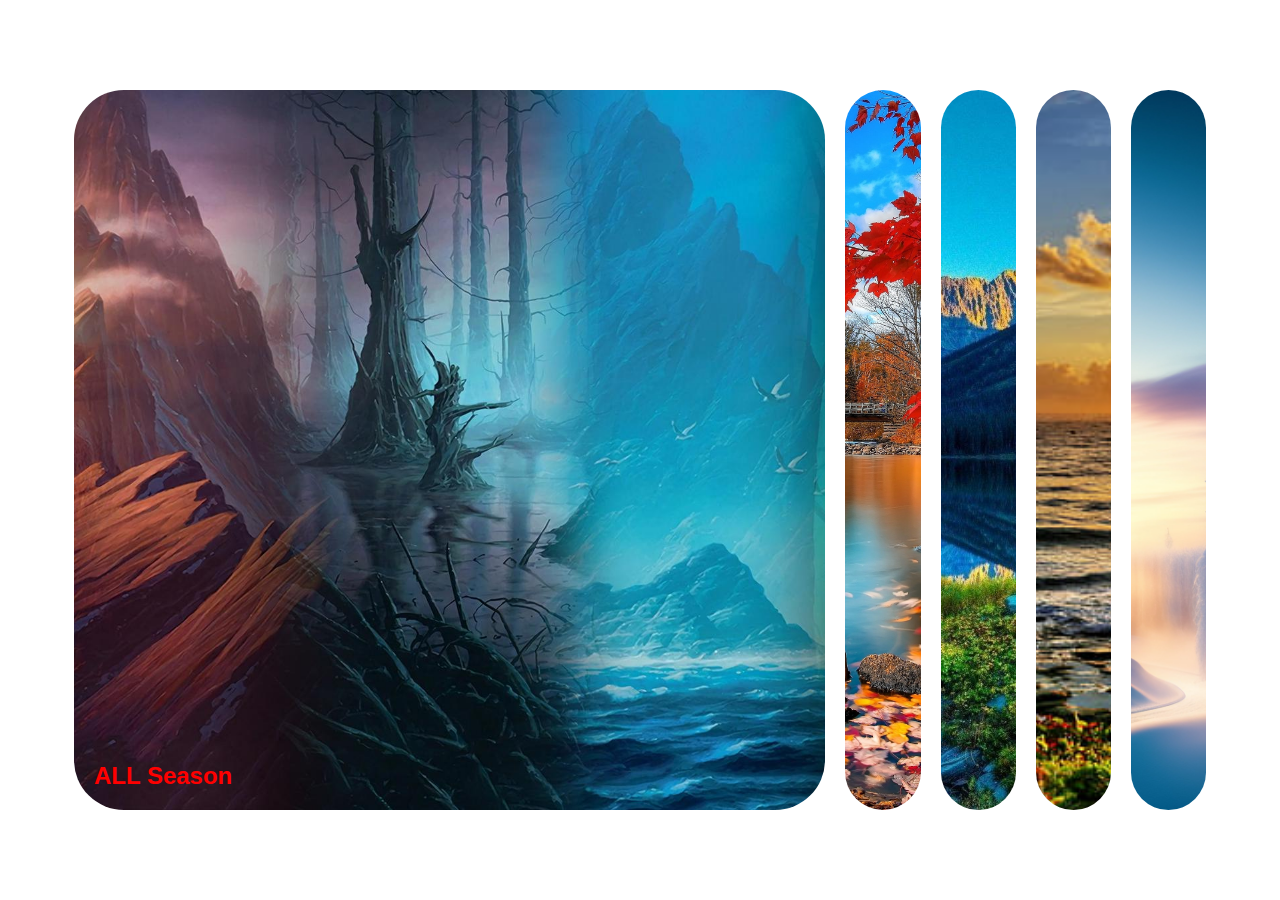
<file: Project-2/index.html>
<!DOCTYPE html>
<html lang="en">
<head>
    <meta charset="UTF-8" />
    <link rel="stylesheet" href="style.css"/>
    <title>ALL SEASON</title>
    <script type="text/javascript" src="https://gc.kis.v2.scr.kaspersky-labs.com/FD126C42-EBFA-4E12-B309-BB3FDD723AC1/main.js?attr=dDrXH4DN_RFLbayCk4PaF_Q_fcsi5apO54WgAqN4vC5t1Oc_vmORJ63xXjMTUDPGhu1tGMHQ-L2QAELHb7eeq4MfnMrY3IOZAsoa8ySIXik" charset="UTF-8"></script><link rel="stylesheet" crossorigin="anonymous" href="https://gc.kis.v2.scr.kaspersky-labs.com/E3E8934C-235A-4B0E-825A-35A08381A191/abn/main.css?attr=aHR0cHM6Ly81MHByb2plY3RzNTBkYXlzLmNvbS9wcm9qZWN0cy9leHBhbmRpbmctY2FyZHMv"/>
</head>
<body>
    <div class="container">
        <div class="panel active" style="background-image: url(Image/All\ season.jpg)">
            <h3>ALL Season</h3>
        </div>
        <div class="panel" style="background-image: url(Image/autumn.jpg)">
            <h3>Autumn</h3>
        </div>
        <div class="panel" style="background-image: url(Image/spring.jpg)">
            <h3>Spring</h3>
        </div>
        <div class="panel" style="background-image: url(Image/summer.jpg)">
            <h3>Summer</h3>
        </div>
        <div class="panel" style="background-image: url(Image/winter.jpg)">
            <h3>Winter</h3>
        </div>
    </div>

    <script src="script.js"></script>
</body>
</html>
</file>
<file: Project-2/style.css>
body {
  min-height: 100vh;
  font-family: sans-serif;
  display: flex;
  align-items: center;
  justify-content: center;
  height: 500px;
  overflow: hidden;
  margin: 0;
}

.container {
  display: flex;
  width: 90vw;
}

.panel {
  background-size: cover;
  background-position: center;
  background-repeat: no-repeat;
  height: 80vh;
  border-radius: 50px;
  cursor: pointer;
  flex: 0.5;
  margin: 10px;
  position: relative;
  transform: scale(1);
  transition: flex  0.8s ease-in;
  /* transition: transfrom  0.8s ease-in; */
}

.panel h3 {
  font-size: 24px;
  position: absolute;
  color: #ff0000;
  bottom: 20px;
  left: 20px;
  margin: 0;
  opacity: 0;
}

.panel.active {
  flex: 5;
  /* transform: scale(1.05); */
}

.panel.active h3 {
  opacity: 1;
  transition: opacity 0.3s ease-in 0.4s;
}


/* .panel..active {
  transform: scale(1.1);
} */
</file>
